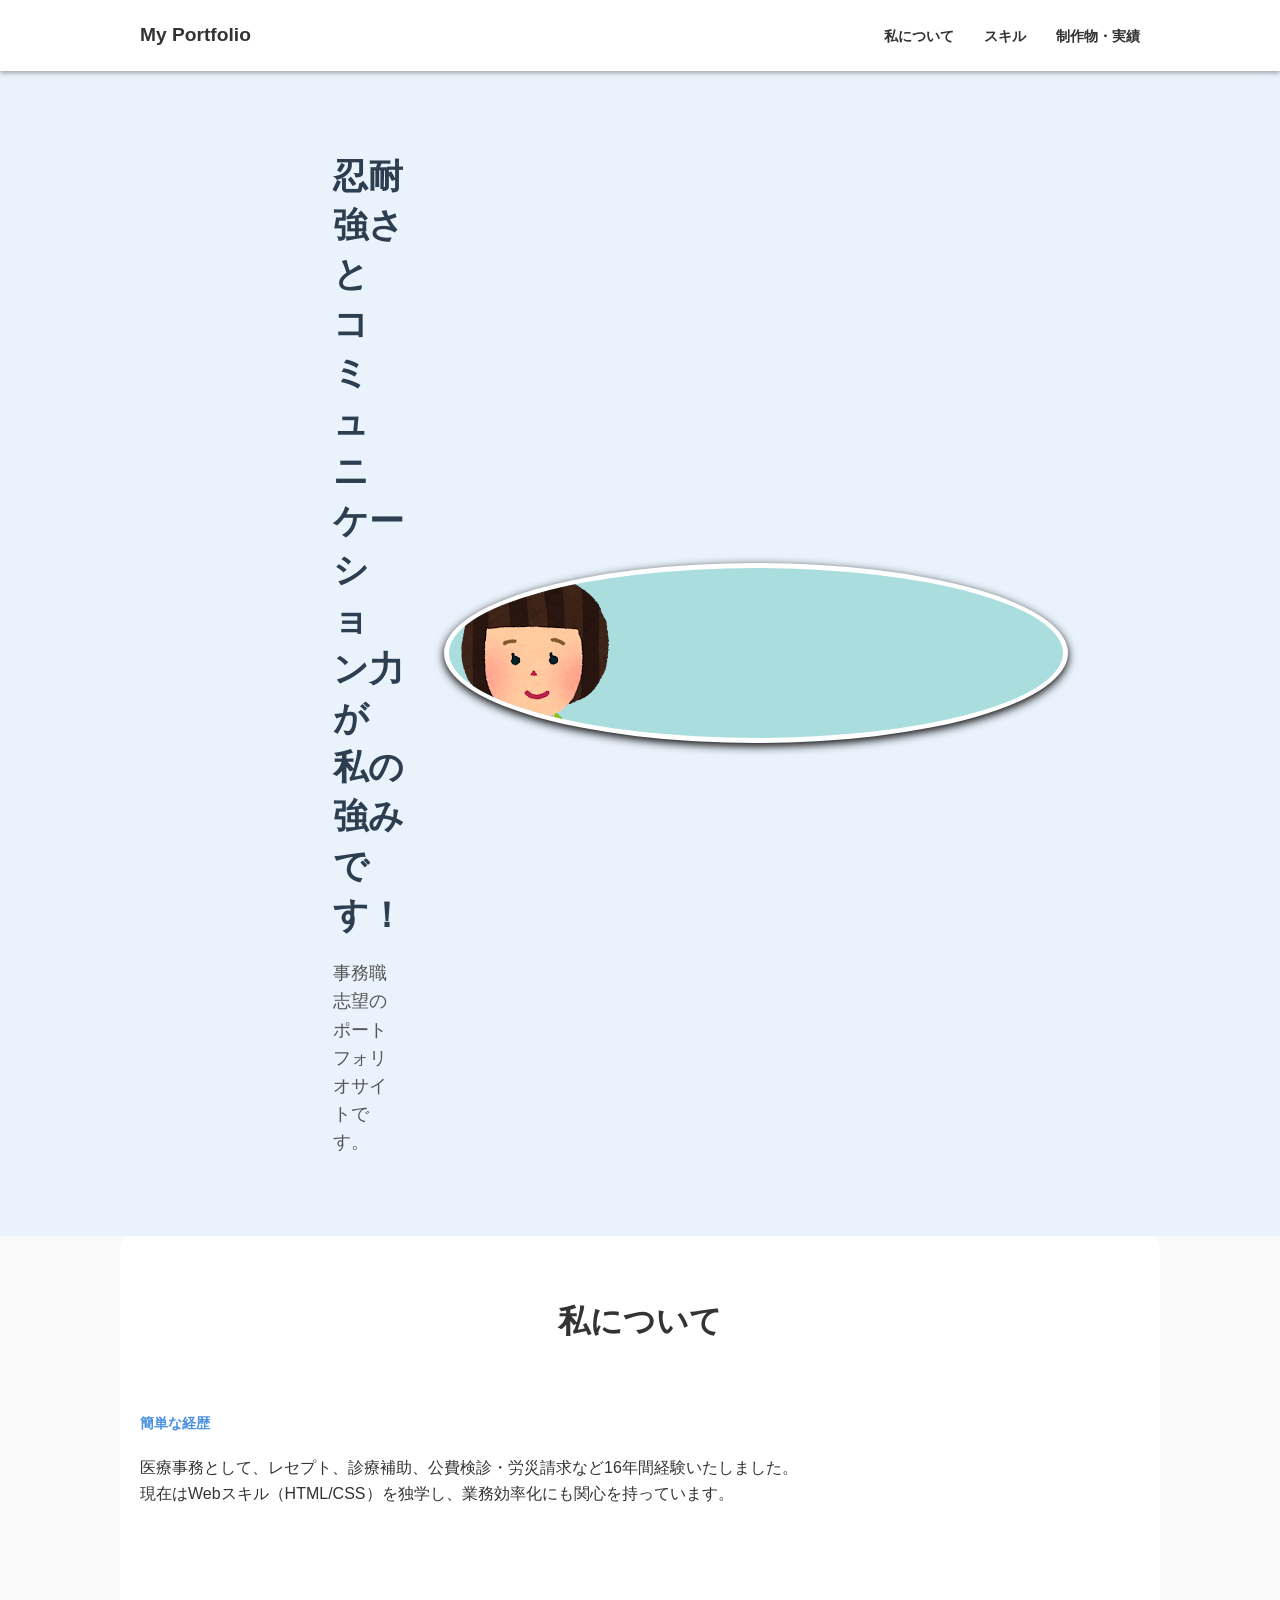
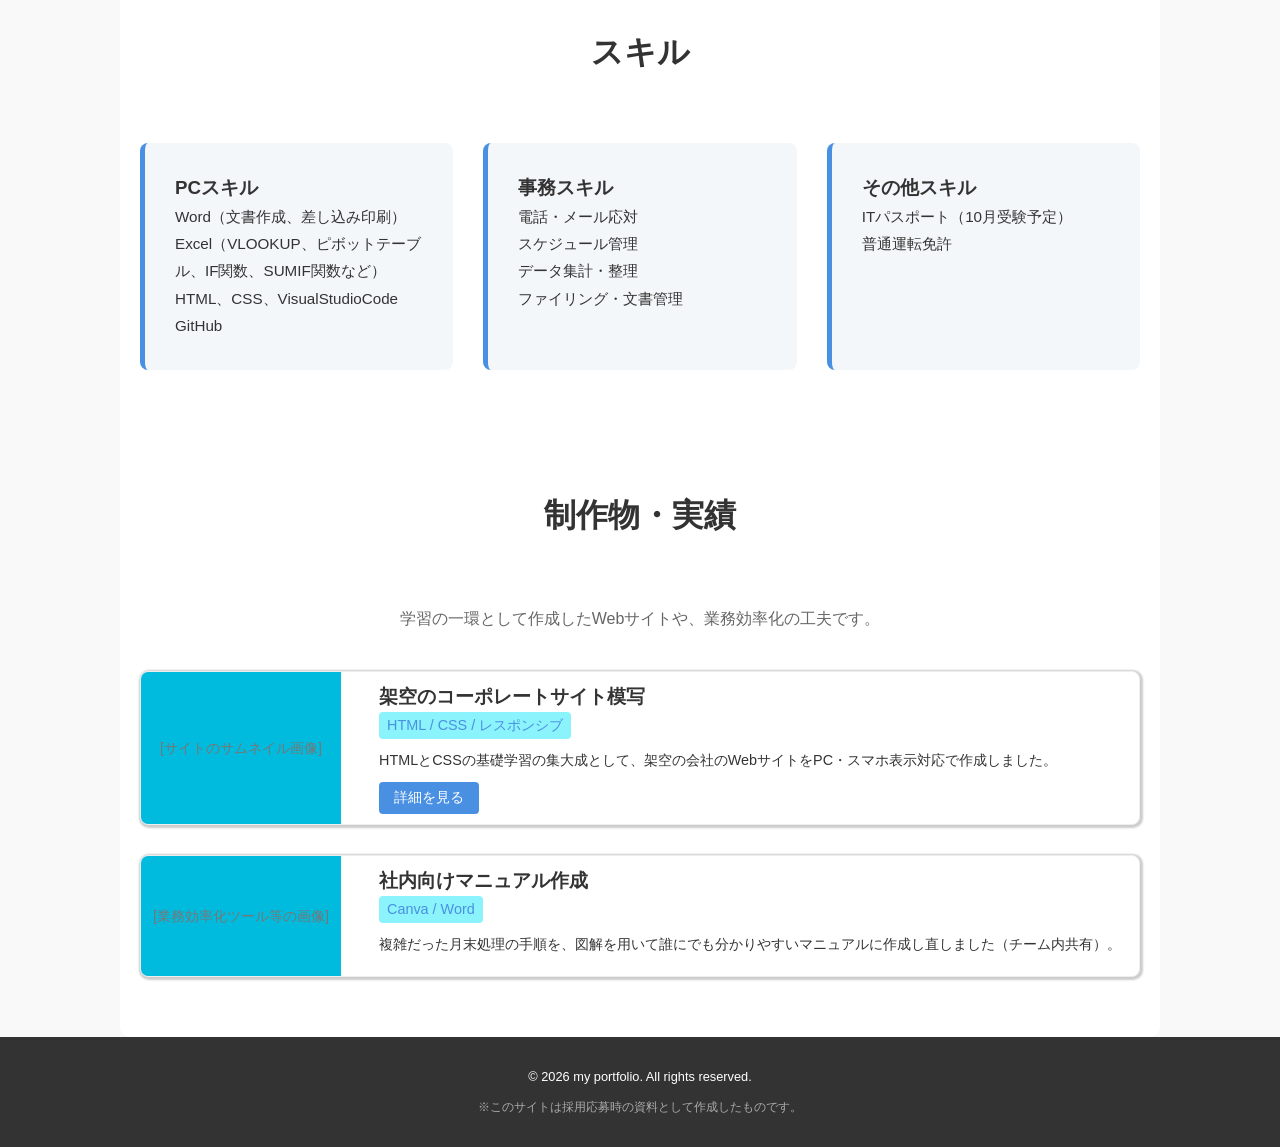
<file: index.html>
<!DOCTYPE html>
<html lang="ja">
<head>
    <meta charset="UTF-8">
    <!-- レスポンシブ対応のmetaタグ -->
    <meta name="viewport" content="width=device-width, initial-scale=1.0">
    <title>ポートフォリオ | 事務職</title>
    <!-- 外部CSSファイルの読み込み -->
    <link rel="stylesheet" href="style.css">
    <!-- Google Fontsの読み込み（Noto Sans JP） -->
    <link rel="preconnect" href="https://fonts.googleapis.com">
    <link rel="preconnect" href="https://fonts.gstatic.com" crossorigin>
    <link href="https://fonts.googleapis.com/css2?family=Noto+Sans+JP:wght@400;700&display=swap" rel="stylesheet">
</head>
<body>

    <!-- === ヘッダー（共通のナビゲーション） === -->
    <header>
        <div class="container">
            <h1 class="site-title">My Portfolio</h1>
            <nav>
                <ul class="nav-list">
                    <li><a href="#about">私について</a></li>
                    <li><a href="#skills">スキル</a></li>
                    <li><a href="#works">制作物・実績</a></li>
                </ul>
            </nav>
        </div>
    </header>

    <!-- === メインビジュアル（一番目立つ部分） === -->
    <div class="hero">
        <div class="container hero-inner">
            <div class="hero-text">
                <h2>忍耐強さと<br>コミュニケーション力が<br>私の強みです！</h2>
                <p>事務職志望のポートフォリオサイトです。</p>
            </div>
            <div class="hero-image">
                <!-- ダミー画像を表示。画像がない場合はこのタグを削除してください -->
                <img src="face.png" alt="プロフィール画像">
            </div>
        </div>
    </div>

    <!-- === メインコンテンツ === -->
    <main class="container">

        <!-- 1. 私について (About Me) -->
        <section id="about" class="section">
            <h2 class="section-title">私について</h2>
            <div class="about-content">
                <div class="about-text">
                    <p class="job-title">簡単な経歴</p>
                    <p>
                        医療事務として、レセプト、診療補助、公費検診・労災請求など16年間経験いたしました。<br>
                        現在はWebスキル（HTML/CSS）を独学し、業務効率化にも関心を持っています。
                    </p>
                </div>
            </div>
        </section>

        <!-- 2. スキル (Skills) -->
        <section id="skills" class="section">
            <h2 class="section-title">スキル</h2>
            <div class="skills-grid">
                <div class="skill-card">
                    <h3>PCスキル</h3>
                    <ul>
                        <li>Word（文書作成、差し込み印刷）</li>
                        <li>Excel（VLOOKUP、ピボットテーブル、IF関数、SUMIF関数など）</li>
                        <li>HTML、CSS、VisualStudioCode</li>
                        <li>GitHub</li>
                    </ul>
                </div>
                <div class="skill-card">
                    <h3>事務スキル</h3>
                    <ul>
                        <li>電話・メール応対</li>
                        <li>スケジュール管理</li>
                        <li>データ集計・整理</li>
                        <li>ファイリング・文書管理</li>
                    </ul>
                </div>
                <div class="skill-card">
                    <h3>その他スキル</h3>
                    <ul>
                        <li>ITパスポート（10月受験予定）</li>
                        <li>普通運転免許</li>
                    </ul>
                </div>
            </div>
        </section>

        <!-- 3. 制作物・実績 (Works) -->
        <section id="works" class="section">
            <h2 class="section-title">制作物・実績</h2>
            <p class="section-lead">学習の一環として作成したWebサイトや、業務効率化の工夫です。</p>
            
            <div class="works-grid">
                <!-- 実績カード1 -->
                <div class="work-item">
                    <!-- 画像を入れる場合はここに img タグ -->
                    <div class="work-img-placeholder">[サイトのサムネイル画像]</div>
                    <div class="work-info">
                        <h3>架空のコーポレートサイト模写</h3>
                        <p class="work-tag">HTML / CSS / レスポンシブ</p>
                        <p>HTMLとCSSの基礎学習の集大成として、架空の会社のWebサイトをPC・スマホ表示対応で作成しました。</p>
                        <!-- GitHubのリンクなどを想定 -->
                        <a href="#" class="btn-small" target="_blank">詳細を見る</a>
                    </div>
                </div>

                <!-- 実績カード2 -->
                <div class="work-item">
                    <div class="work-img-placeholder">[業務効率化ツール等の画像]</div>
                    <div class="work-info">
                        <h3>社内向けマニュアル作成</h3>
                        <p class="work-tag">Canva / Word</p>
                        <p>複雑だった月末処理の手順を、図解を用いて誰にでも分かりやすいマニュアルに作成し直しました（チーム内共有）。</p>
                    </div>
                </div>
            </div>
        </section>

    </main>

    <!-- === フッター === -->
    <footer>
        <div class="container">
            <p>&copy; 2026 my portfolio. All rights reserved.</p>
            <p class="note">※このサイトは採用応募時の資料として作成したものです。</p>
        </div>
    </footer>

</body>
</html>
</file>
<file: style.css>
body{
    font-family:sans-serif;/*書体*/
    color: #333; /*文字色*/
    line-height: 1.6; /*行間*/
    background: #f9f9f9; /*背景色*/
    margin: 0; /*初期の余白のリセット*/
    padding: 0; /*初期の余白のリセット*/
}

/*初期デザインをリセット*/
h1,h2,h3,p,ul,li{
    margin: 0; /*外側の余白 なし */
    padding: 0; /*内側の余白 なし */
}

/*リストの基礎デザインの変更*/
ul{
    list-style:none; /* リストのマークをなくす*/
}

a{
    text-decoration: none; /*下線*/
    color: inherit; /*文字色を地味に*/
    transition: opacity 0.3s; /*指定した変化を時間をかけて行う*/
}

/* マウスが重なっている時のa */
a:hover{
    opacity: 0.7; /*透明度 0-1*/
}

img{
    max-width:100%; /*どんなに大きくても親要素は超えない*/
    height: auto; /*高さは自動*/
    vertical-align:bottom; /*img要素独特の隙間をなくす*/
}

.container{
    max-width: 1000px; /* 最大でも1000pxまで */
    margin: 0 auto; /*余った外余白 上下0 左右均等に分配*/
    padding: 0 20px; /*内側の余白 左右のみちょっとだけ*/
}

.section{
    padding: 60px 0; /*上下に内余白 左右はなし*/
}

.section-title{
    text-align: center; /*文字揃え*/
    font-size: 2rem; /*文字サイズ 1remが普通の文字の標準*/
    margin-bottom: 50px; /*下側の外余白*/
    padding-bottom:15px; /*下側の内余白*/
    position:relative;
}

/*.section-titleに対しての追加用*/
.section-title::after{
    content:"";
    padding: absolute;
    bottom:0;
    left:50%;
    transform:translateX(-50%);
    width: 60px;
    height: 3px;
    background: #4a90e2;
}

.section-lead{
    text-align: center; /*文字揃え*/
    margin-bottom: 40px; /*下余白*/
    color: #666; /*文字色*/
}

header{
    background: #fff; /*背景色*/
    padding: 20px 0; /*内余白 上下20 左右0 */
    box-shadow:0 2px 5px #0005; /*影*/
    position:sticky; /*ポジション sticky⇒ついてくる*/
    top: 0; /*sticky化した時、画面のどの位置にいるか*/
    z-index:100; /*他の要素と重なった時の順序 数値が高い方が前面に表示される*/
}

/*特定の親の中の要素*/
header .container{
    display:flex; /*要素を横並び*/
    justify-content: space-between;  /*端と端にいかせる*/
    align-items: center; /*縦位置を真ん中に*/
}

.site-title {
    font-size: 1.2rem; /*文字サイズを普通の文字の1.2番*/
    font-weight: bold; /*文字の太さ*/
}

.nav-list{
    display:flex; /*要素を横並び*/
    gap:30px; /*横並びにした要素の隙間を指定*/
}

.nav-list a{
    font-size: 0.9rem; /*文字サイズ少し小さめ*/
    font-weight: bold; /*太字*/
}

.hero{
    background: #eaf3fc; /*背景色*/
    padding: 80px 0; /*内余白 上下だけ*/
    display:flex;  /*子要素を横並び ここでは直接的な効果がない*/
    align-items: center; /*上下位置を中央ぞろえ*/
}

.hero-inner{
    display: flex; /*横並び*/
    justify-content: space-between; /*端と端*/
    align-items: center; /*上下位置を中央*/
    gap:40px;
}

.hero-inner h2{
    font-size: 2.2rem; /*文字サイズ 2.2倍*/
    line-height: 1.4; /*行間*/
    margin-bottom: 20px; /*下余白*/
    color: #2c3e50;/*文字色*/
}

.hero-text p{
    font-size: 1.1rem; /*文字サイズ 1.1倍*/
    color: #555;/*文字色*/
}

.hero-image{
    flex-shrink:0; /*画像が縮まないようにする*/
    background: #aaddde; /*赤　緑　青　00～ff*/
    width: 200px; /*幅*/
    height: 200px; /*高さ*/
    border-radius: 50%; /*角を丸くする 50％は正方形がまん丸*/
    overflow:hidden; /*はみ出した画像をうまくおさめる*/
    border:5px solid #fff; /*枠線*/
    box-shadow:0 3px 10px #000f; /*影*/
}

/*imgも親要素hero-imageクラスと同じ大きさまで広がる*/
.hero-image{
    width: 100%;
    height: 100%;
}


main{
    background: #fff; /*背景色*/
    padding-top: 40px;/*上側の内余白*/
    padding-bottom:60px;/*下側の内余白*/
    margin-top: -30px; /*位置微調整*/
    border-radius: 10px; /*角を丸く*/
    position:relative;
    z-index:1;
    margin-bottom: 60px; /*下側の外余白*/
}

.about-content{
    display: flex; /*横並び*/
    gap:40px; /*隙間を設定*/
    align-items: center; /*縦位置を調整*/
}

.job-title{
    color: #4a90e2; /*文字色*/
    font-weight: bold; /*太字*/
    margin-bottom: 20px; /*下の外余白*/
    font-size: 0.9rem; /*文字サイズ小さめ*/
}

.skills-grid{
    display: grid; /*指定した領域に線を引く*/
    /*最小でも300pxずつの幅で横並び、余るようなら1:1:1で広がる
    おさまらなければ縦に折り返していく*/
    grid-template-columns: repeat(auto-fit,minmax(300px,1fr));
    gap:30px; /*余白*/
}

.skill-card{
    background: #f4f7f9; /*背景*/
    padding: 30px; /*うち余白*/
    border-radius: 8px; /*角を丸くする*/
    border-left: 5px solid #4a90e2; /*左側の枠線*/
}

.skill-card ul{
    font-size: 0.95rem; /*文字サイズ*/
    line-height: 1.8; /*行間*/
}

.works-grid{
    display: flex; /*横並び*/
    flex-direction: column; /*強制縦並び*/
    gap:30px; /*隙間*/
}

.work-item{
    display: flex; /*横並び*/
    gap:20px; /*隙間*/
    border: 1px solid #eee; /*うっすら枠線*/
    border-radius: 8px; /*角を丸く*/
    overflow:hidden; /*はみ出した要素をカット 微調整*/
    background: #fff; /*背景色*/
    box-shadow: 1px 1px 2px 2px #0003; /*影*/
}

.work-img-placeholder{
    width:200px; /*幅*/
    background: #0bd; /*背景色*/
    /*位置調整用 要素を左右中央ぞろえ*/
    display: flex;
    align-items: center;
    justify-content: center;
    color: #777; /*文字色*/
    font-size: 0.9rem; /*文字サイズ*/
}

.work-tag{
    font-size: 0.8rem; /*文字サイズ*/
    color: #4a90e2;  /*文字色*/
    background: #8af3fc; /*背景*/
    padding: 2px 8px; /*うち余白*/
    border-radius: 4px; /*角を丸く*/
    display:inline-block; /*横の大きさを要素に合わせる*/
    margin-bottom: 10px; /*下の外余白*/
}

.work-info{
    padding:10px 18px; /*内側の余白*/
}

.work-info p{
    font-size: 0.9rem; /*文字サイズ*/
    margin-bottom: 10px; /*下の外余白*/
}

.btn-small{
    background: #4a90e2; /*背景色*/
    display:inline-block; /*幅調整ができるように*/
    color: #fff; /*文字色*/
    padding: 5px 15px; /*内側の余白*/
    font-size: 0.85rem; /*文字サイズ*/
    border-radius: 4px; /*角を丸く*/
}

footer{
    background: #333;/*背景*/
    color: #fff; /*文字色*/
    text-align: center;/*中央ぞろえ*/
    padding: 30px 0; /*内側余白 上下のみ*/
    font-size: 0.8rem; /*文字サイズ 標準の0.8倍*/
}

.note{
    margin-top: 10px; /*上側の外余白*/
    color: #aaa; /*文字色*/
    font-size: 0.75rem;/*文字の大きさをさらに小さめ*/
}



/* レスポンシブデザイン */
/* 画面が最大でも768pxまで＝画面が小さい時のデザイン */
@media(max-width:768px){
    .section-title{
        font-size: 1.7rem;
        margin-bottom: 30px;
    }

    .nav-list{
        gap:15px;
        /*強制横並びflexの中でも折り返し可とする*/
        flex-wrap:wrap;
        justify-content: center;
    }

    header .container{
        /* flexで横並びにしていた⇒強制縦並びに戻す */
        flex-direction: column;
        gap:10px;
    }

    .hero{
        padding: 40px 0;
    }

    .hero-inner{
        /* 強制縦並びにしつつ、並び順を逆転 */
        flex-direction: column-reverse;
        text-align: center;
        gap:20px;
    }

    /* 特定のクラスの中のh2だけに指定を絞る */
    .hero-text h2{
        font-size: 1.6rem;
    }

    .hero-image{
        width: 150px;
        height: 150px;
    }
}
</file>
